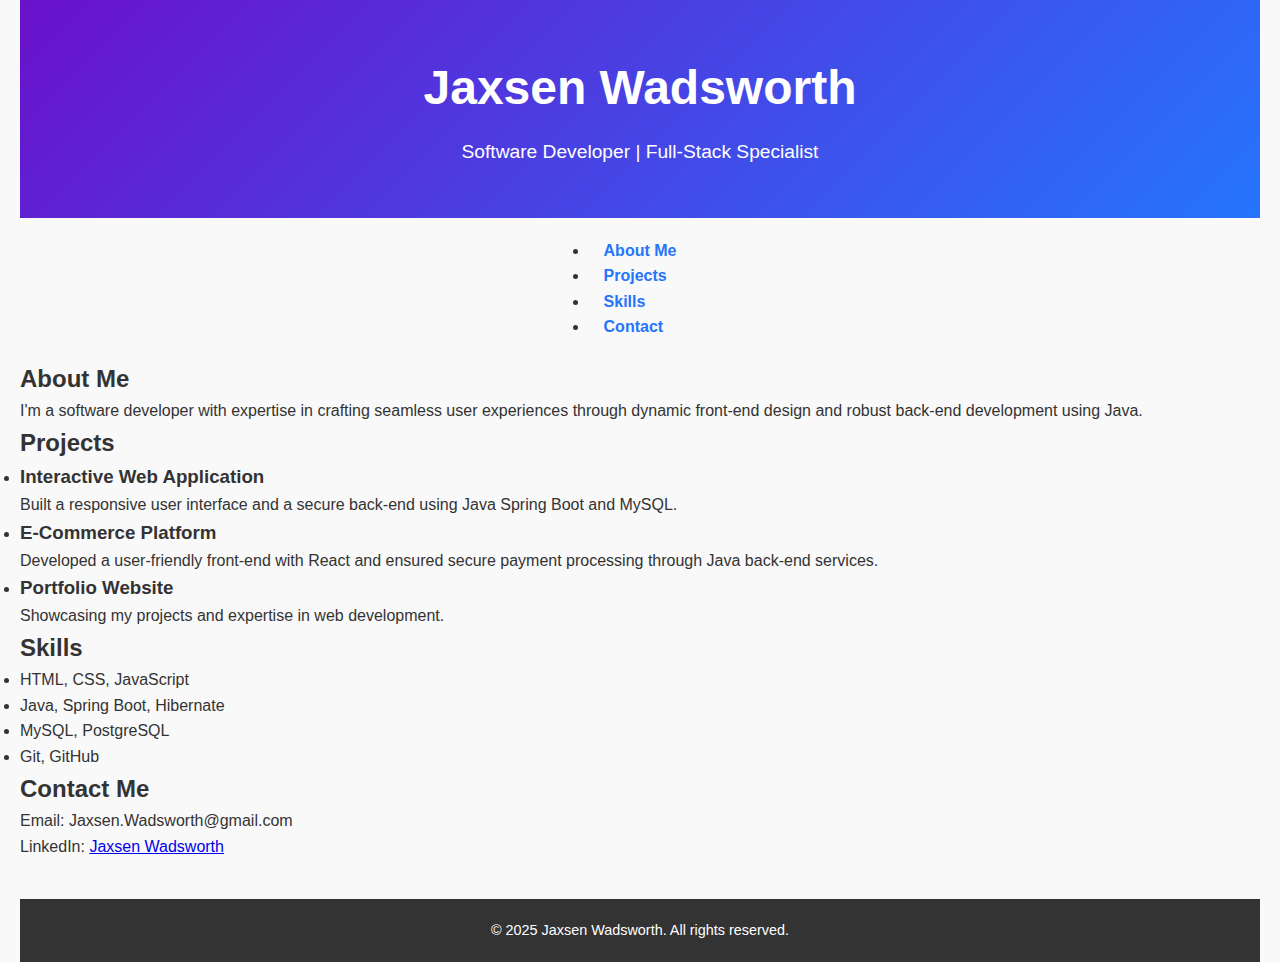
<file: index.html>
<!DOCTYPE html>
<html lang="en">
<head>
    <meta charset="UTF-8">
    <meta name="viewport" content="width=device-width, initial-scale=1.0">
    <title>Jaxsen's Portfolio</title>
    <link rel="stylesheet" href="styles.css">
</head>
<body>
    <header>
        <div class="container">
            <h1>Jaxsen Wadsworth</h1>
            <p>Software Developer | Full-Stack Specialist</p>
        </div>
    </header>

    <nav>
        <ul>
            <li><a href="#about">About Me</a></li>
            <li><a href="#projects">Projects</a></li>
            <li><a href="#skills">Skills</a></li>
            <li><a href="#contact">Contact</a></li>
        </ul>
    </nav>

    <section id="about">
        <div class="container">
            <h2>About Me</h2>
            <p>I'm a software developer with expertise in crafting seamless user experiences through dynamic front-end design and robust back-end development using Java.</p>
        </div>
    </section>

    <section id="projects">
        <div class="container">
            <h2>Projects</h2>
            <ul>
                <li>
                    <h3>Interactive Web Application</h3>
                    <p>Built a responsive user interface and a secure back-end using Java Spring Boot and MySQL.</p>
                </li>
                <li>
                    <h3>E-Commerce Platform</h3>
                    <p>Developed a user-friendly front-end with React and ensured secure payment processing through Java back-end services.</p>
                </li>
                <li>
                    <h3>Portfolio Website</h3>
                    <p>Showcasing my projects and expertise in web development.</p>
                </li>
            </ul>
        </div>
    </section>

    <section id="skills">
        <div class="container">
            <h2>Skills</h2>
            <ul>
                <li>HTML, CSS, JavaScript</li>
                <li>Java, Spring Boot, Hibernate</li>
                <li>MySQL, PostgreSQL</li>
                <li>Git, GitHub</li>
            </ul>
        </div>
    </section>

    <section id="contact">
        <div class="container">
            <h2>Contact Me</h2>
            <p>Email: Jaxsen.Wadsworth@gmail.com</p>
            <p>LinkedIn: <a href="https://linkedin.com/in/jaxsen-wadsworth">Jaxsen Wadsworth</a></p>
        </div>
    </section>

    <footer>
        <div class="container">
            <p>&copy; 2025 Jaxsen Wadsworth. All rights reserved.</p>
        </div>
    </footer>
</body>
</html>
</file>
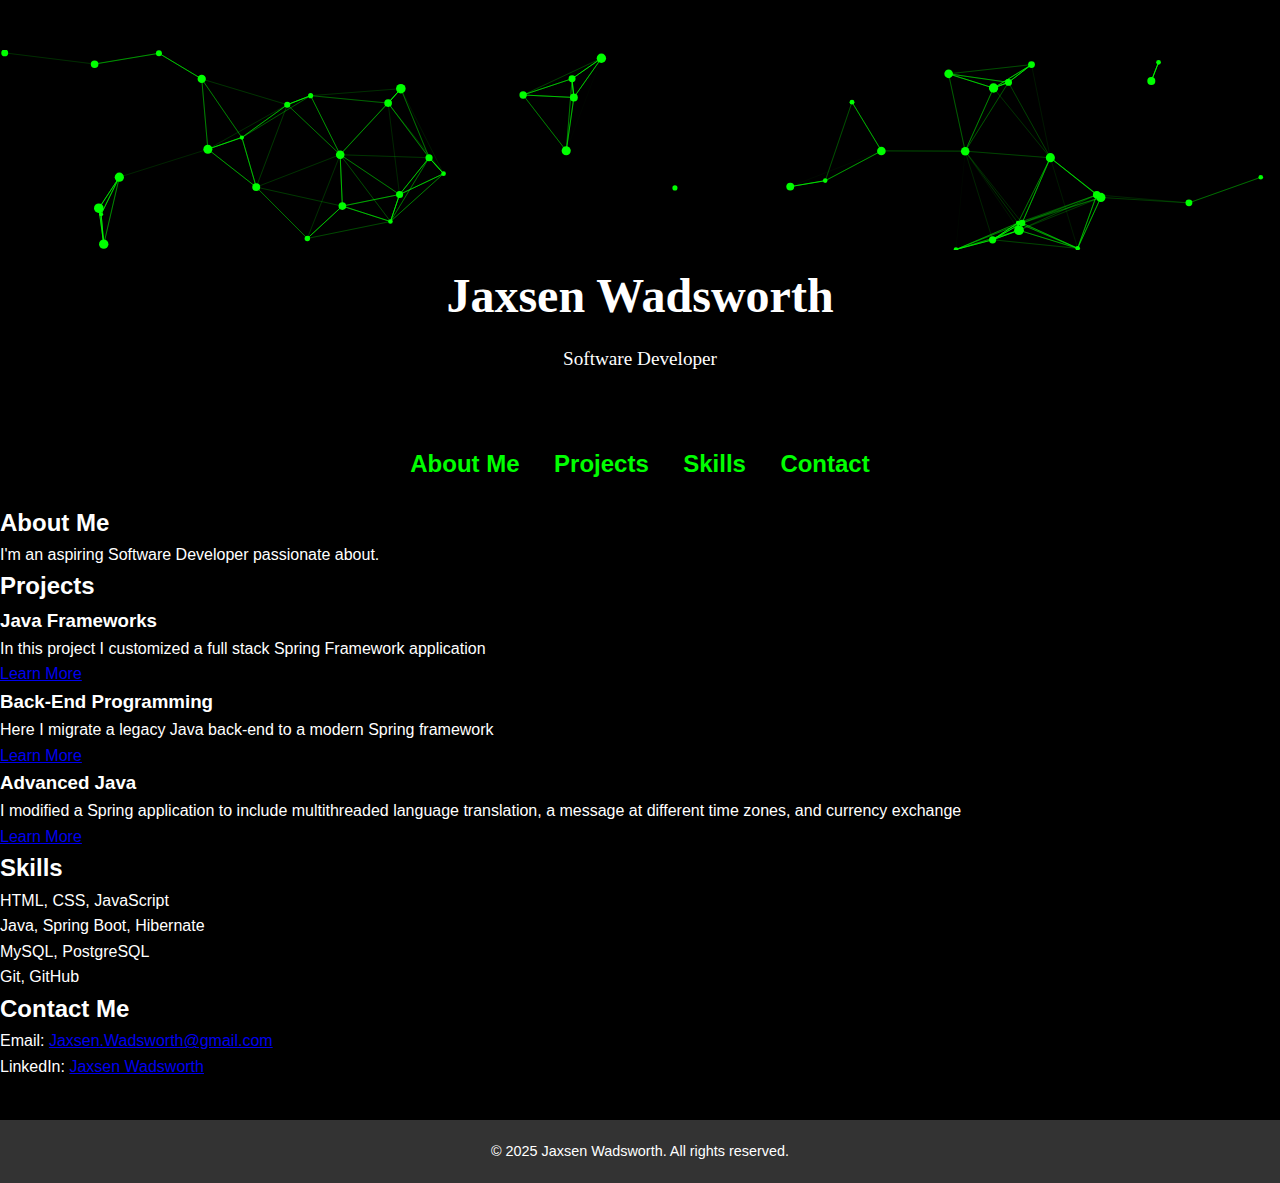
<file: src/main/frontend/index.html>
<!DOCTYPE html>
<html lang="en">
<head>
    <meta charset="UTF-8">
    <meta name="viewport" content="width=device-width, initial-scale=1.0">
    <title>Portfolio Jaxsen Wadsworth</title>
    <link rel="stylesheet" href="styles/styles.css">
</head>
<body>
    <header>
        <div class="container">
            <canvas id="circuitCanvas"></canvas>
            <h1>Jaxsen Wadsworth</h1>
            <!--add image? -->
            <p>Software Developer</p>
        </div>
    </header>

    <nav>
        <ul>
            <li><a href="#about">About Me</a></li>
            <li><a href="#projects">Projects</a></li>
            <li><a href="#skills">Skills</a></li>
            <li><a href="#contact">Contact</a></li>
        </ul>
    </nav>

    <section class="overlay-text" id="about">
        <div class="container">
            <h2>About Me</h2>
            <p>I'm an aspiring Software Developer passionate about.</p>
        </div>
    </section>

    <section id="projects">
        <h2>Projects</h2>
        <div class="project">
            <h3>Java Frameworks</h3>
            <!--add image? -->
            <p>In this project I customized a full stack Spring Framework application</p>
            <a href="projects/java-frameworks.html">Learn More</a>
        </div>
        <div class="project">
           <h3>Back-End Programming</h3>
            <!--add image -->
           <p>Here I migrate a legacy Java back-end to a modern Spring framework</p>
           <a href="projects/back-end-programming.html">Learn More</a>
        </div>
        <div class="project">
            <h3>Advanced Java</h3>
            <!--add image -->
            <p>I modified a Spring application to include multithreaded language translation, a message at different time zones, and currency exchange</p>
            <a href="projects/advanced-java.html">Learn More</a>
        </div>
    </section>

    <section id="skills">
        <div class="container">
           <h2>Skills</h2>
           <ul>
               <li>HTML, CSS, JavaScript</li>
               <!--add more skills -->
               <li>Java, Spring Boot, Hibernate</li>
               <li>MySQL, PostgreSQL</li>
               <li>Git, GitHub</li>
           </ul>
        </div>
    </section>

    <section id="contact">
        <div class="container">
            <h2>Contact Me</h2>
            <p>Email: <a href="mailto:jaxsen.wadsworth@gmail.com">Jaxsen.Wadsworth@gmail.com</a></p>
            <p>LinkedIn: <a href="https://linkedin.com/in/jaxsen-wadsworth">Jaxsen Wadsworth</a></p>
        </div>
    </section>

    <footer>
        <div class="container">
            <p>&copy; 2025 Jaxsen Wadsworth. All rights reserved.</p>
        </div>
    </footer>


    <script src="styles/script.js"></script>
</body>
</html>

<!--<section id="contact">-->
<!--    <h2>Contact Me</h2>-->
<!--    <form action="mailto:jaxsen.wadsworth@gmail.com" method="post" enctype="text/plain">-->
<!--        <label for="name">Name:</label>-->
<!--        <input type="text" id="name" name="name" required>-->

<!--        <label for="email">Email:</label>-->
<!--        <input type="email" id="email" name="email" required>-->

<!--        <label for="message">Message:</label>-->
<!--        <textarea id="message" name="message" rows="5" required></textarea>-->

<!--        <button type="submit">Submit</button>-->
<!--    </form>-->
<!--</section>-->
</file>
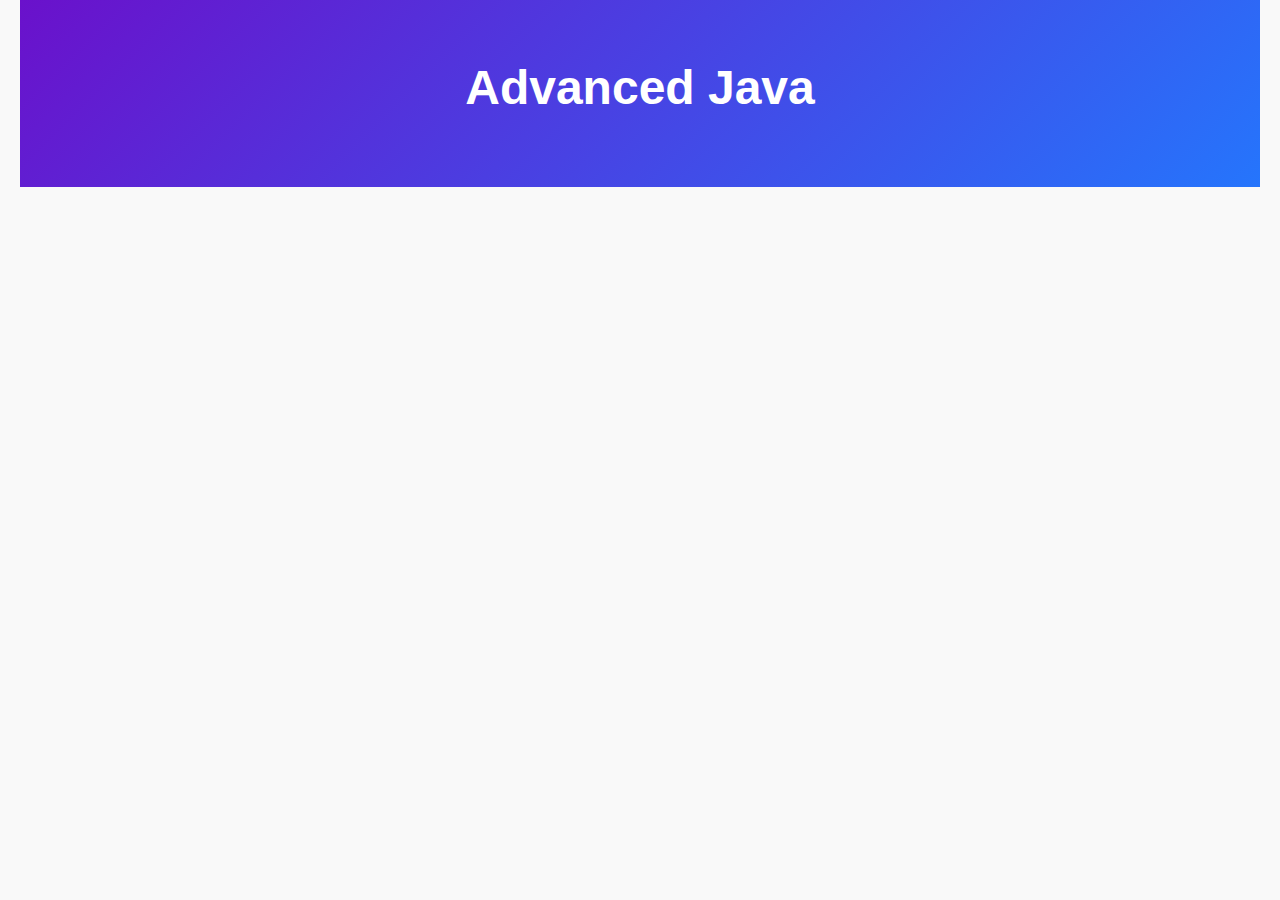
<file: advanced-java.html>
<!DOCTYPE html>
<html lang="en">
<head>
    <meta charset="UTF-8">
    <title>Advanced Java</title>
    <link rel="stylesheet" href="styles.css">
</head>
<body>
    <header>
        <div class="container">
            <h1>Advanced Java</h1>
            <!--add image -->
<!--        <p>Software Developer | Full-Stack Specialist</p>-->
        </div>
    </header>
</body>
</html>
</file>
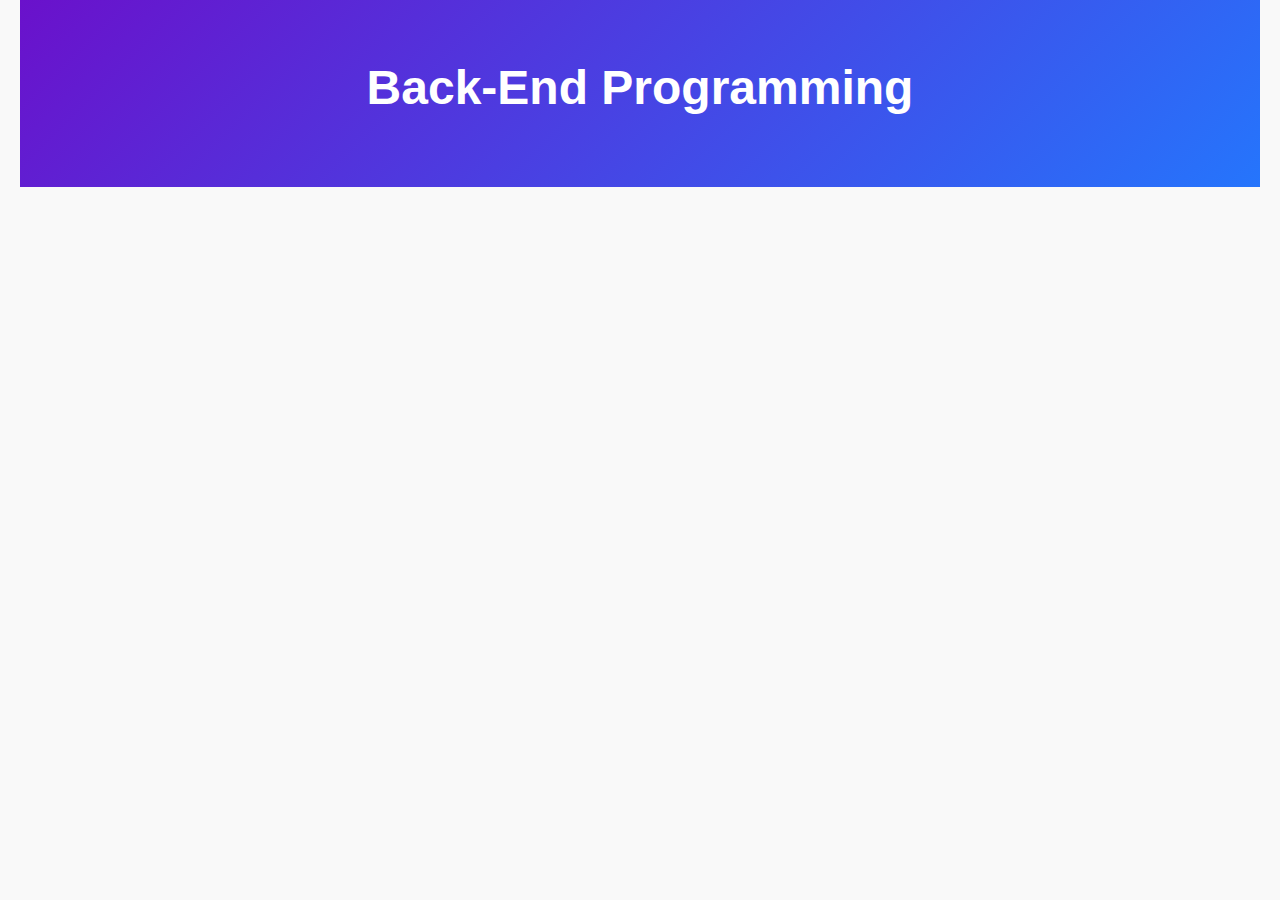
<file: back-end-programming.html>
<!DOCTYPE html>
<html lang="en">
<head>
    <meta charset="UTF-8">
    <title>Back-End Programming</title>
    <link rel="stylesheet" href="styles.css">
</head>
<body>
    <header>
        <div class="container">
            <h1>Back-End Programming</h1>
<!--            add image-->
<!--            <p>Software Developer | Full-Stack Specialist</p>-->
        </div>
    </header>

    <div><p></p></div>
</body>
</html>
</file>
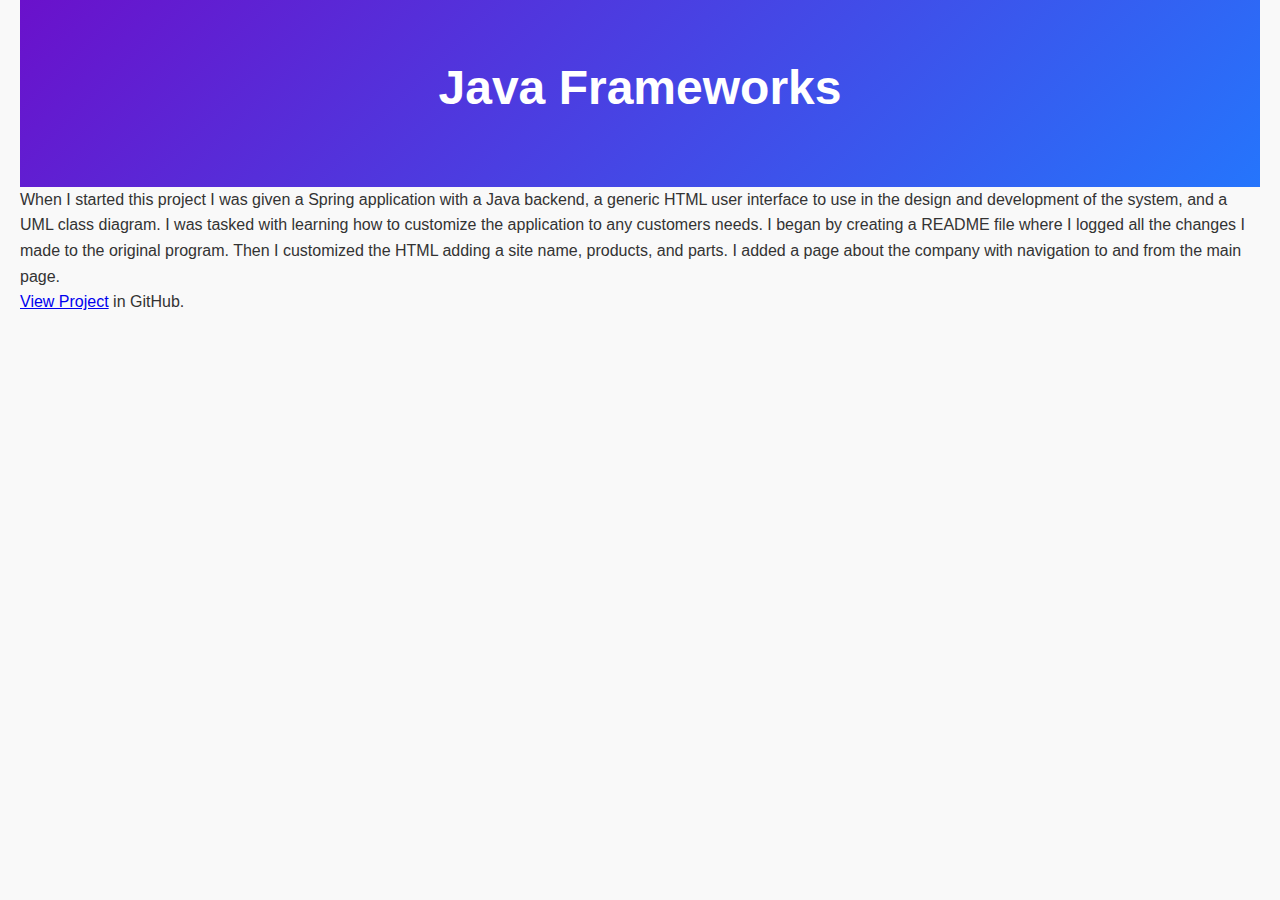
<file: java-frameworks.html>
<!DOCTYPE html>
<html lang="en">
<head>
    <meta charset="UTF-8">
    <title>Java Frameworks</title>
    <link rel="stylesheet" href="styles.css">
</head>
<body>
    <header>
        <div class="container">
            <h1>Java Frameworks</h1>
        </div>
    </header>

    <div>
        <p>
            When I started this project I was given a Spring application with a Java backend,
            a generic HTML user interface to use in the design and development of the system, and a UML class diagram.
            I was tasked with learning how to customize the application to any customers needs.
            I began by creating a README file where I logged all the changes I made to the original program.
            Then I customized the HTML adding a site name, products, and parts.
            I added a page about the company with navigation to and from the main page.

        </p>
    </div>

    <div>
        <p>
            <a href="https://github.com/Jaxsen-Wadsworth/Java-Frameworks.git">View Project</a> in GitHub.
        </p>
    </div>
</body>
</html>
</file>
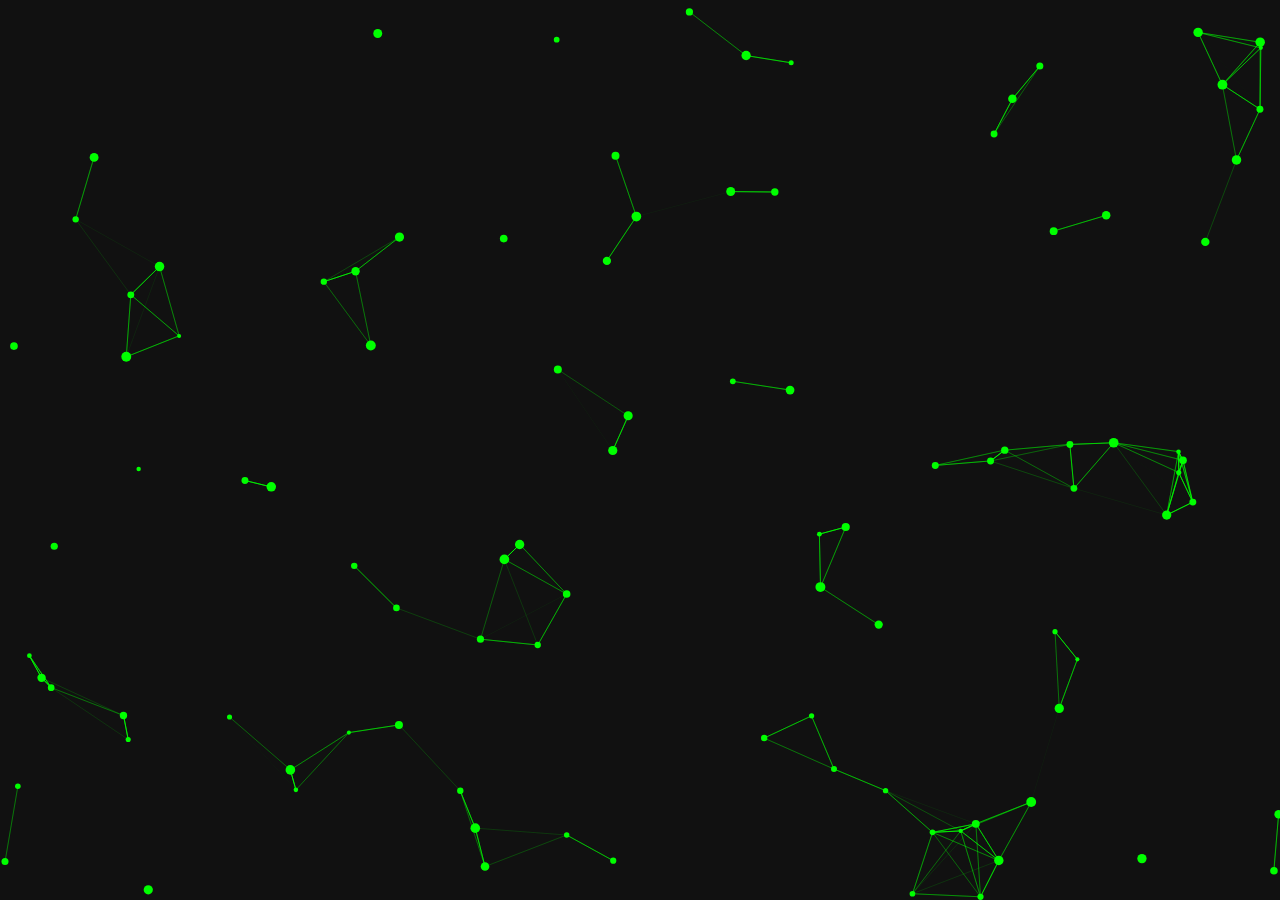
<file: src/main/frontend/test.html>
<!DOCTYPE html>
<html lang="en">
<head>
    <meta charset="UTF-8">
    <title>Test</title>
</head>
<body>

<canvas id="circuitCanvas"></canvas>
<style>
  body { margin: 0; overflow: hidden; background: #111; }
  canvas { display: block; }
</style>

<script src="styles/test.js"></script>

</body>
</html>
</file>
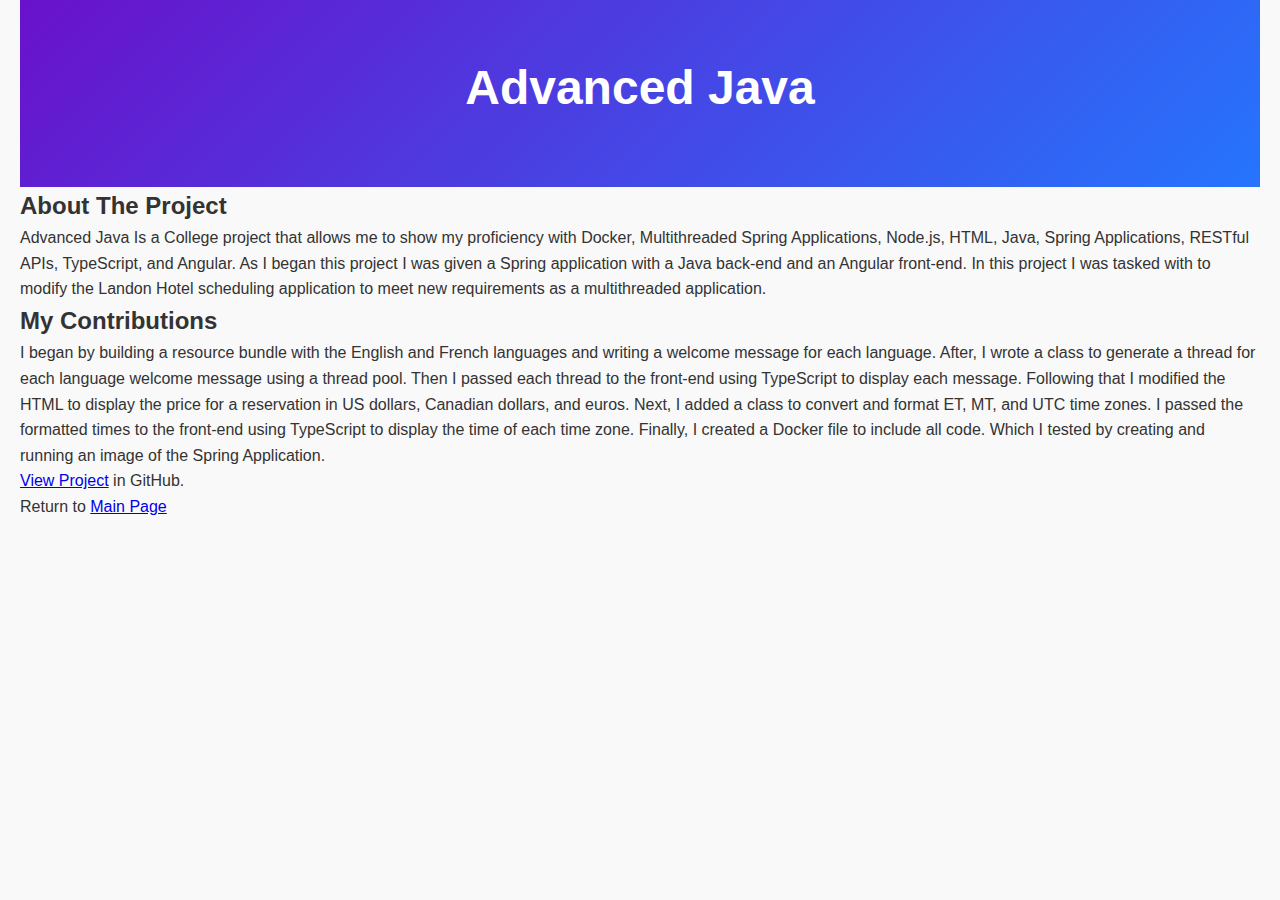
<file: src/main/frontend/projects/advanced-java.html>
<!DOCTYPE html>
<html lang="en">
<head>
    <meta charset="UTF-8">
    <title>Advanced Java</title>
    <link rel="stylesheet" href="../styles/project-styles.css">
</head>
<body>
    <header>
        <div class="container">
            <h1>Advanced Java</h1>
        </div>
    </header>

    <section id="about_project">
        <h2>About The Project</h2>
        <div>
            <p>
                Advanced Java Is a College project that allows me to show my proficiency with
                Docker, Multithreaded Spring Applications, Node.js, HTML, Java, Spring Applications,
                RESTful APIs, TypeScript, and Angular.
                As I began this project I was given a Spring application with a Java back-end
                and an Angular front-end.
                In this project I was tasked with to modify the Landon Hotel scheduling
                application to meet new requirements as a multithreaded application.
            </p>
        </div>
    </section>

    <section id="my_contributions">
        <h2>My Contributions</h2>
        <div>
            <p>
                I began by building a resource bundle with the English and French languages
                and writing a welcome message for each language.
                After, I wrote a class to generate a thread for each language welcome message
                using a thread pool.
                Then I passed each thread to the front-end using TypeScript to display each message.
                Following that I modified the HTML to display the price for a reservation in US dollars,
                Canadian dollars, and euros.
                Next, I added a class to convert and format ET, MT, and UTC time zones.
                I passed the formatted times to the front-end using TypeScript to display the
                time of each time zone.
                Finally, I created a Docker file to include all code.
                Which I tested by creating and running an image of the Spring Application.
            </p>
        </div>
    </section>

    <div>
        <p>
            <a href="https://github.com/Jaxsen-Wadsworth/Advanced-Java.git">View Project</a> in GitHub.
        </p>
    </div>

    <div>
        <p>
            Return to <a href="../index.html">Main Page</a>
        </p>
    </div>
</body>
</html>
</file>
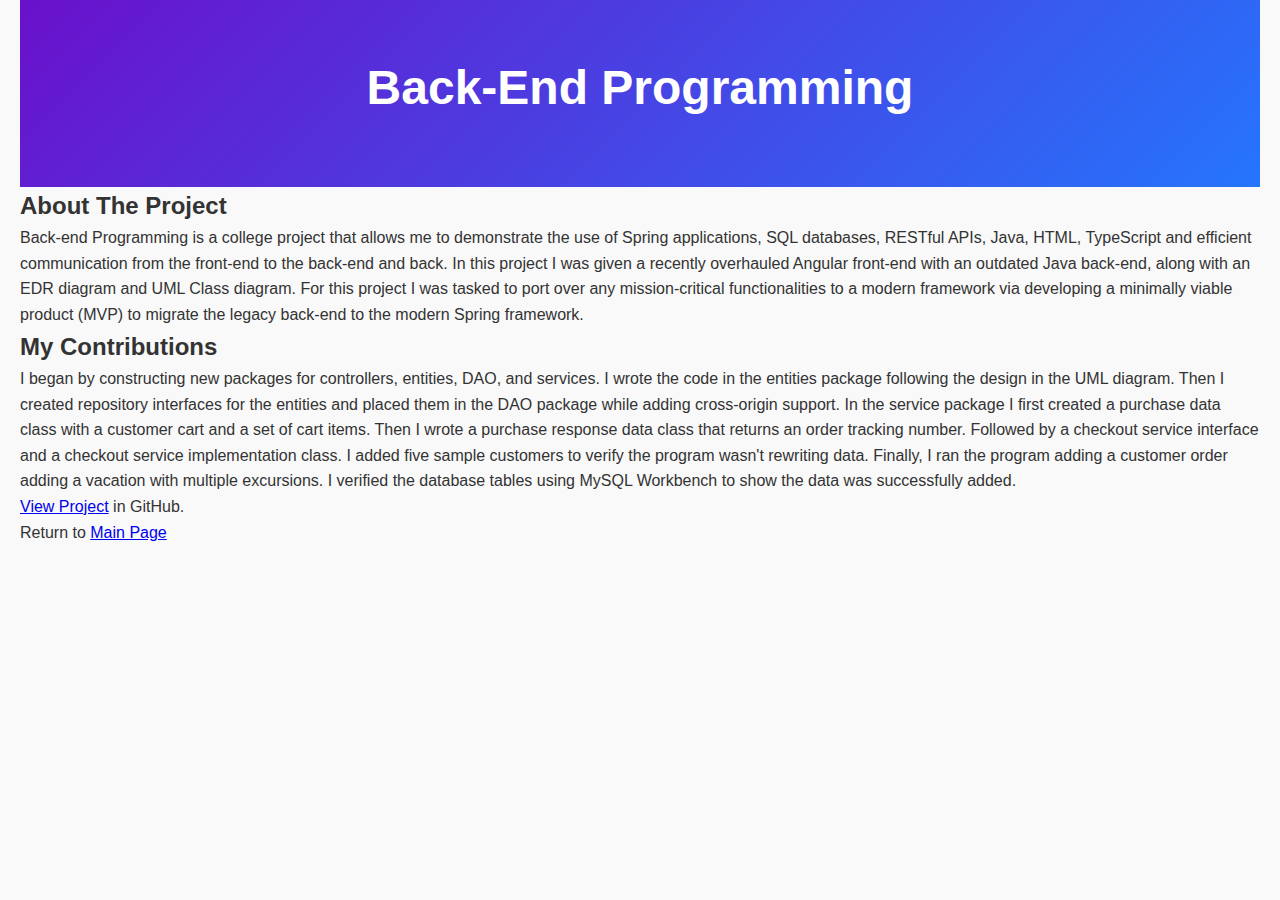
<file: src/main/frontend/projects/back-end-programming.html>
<!DOCTYPE html>
<html lang="en">
<head>
    <meta charset="UTF-8">
    <title>Back-End Programming</title>
    <link rel="stylesheet" href="../styles/project-styles.css">
</head>
<body>
    <header>
        <div class="container">
            <h1>Back-End Programming</h1>
        </div>
    </header>

    <section id="about_project">
        <h2>About The Project</h2>
        <div>
            <p>
                Back-end Programming is a college project that allows me to demonstrate
                the use of Spring applications, SQL databases, RESTful APIs, Java, HTML, TypeScript and
                efficient communication from the front-end to the back-end and back.
                In this project I was given a recently overhauled Angular front-end with
                an outdated Java back-end, along with an EDR diagram and UML Class diagram.
                For this project I was tasked to port over any mission-critical functionalities to a
                modern framework via developing a minimally viable product (MVP) to migrate the
                legacy back-end to the modern Spring framework.
            </p>
        </div>
    </section>

    <section id="my_contributions">
        <h2>My Contributions</h2>
        <div>
            <p>
                I began by constructing new packages for controllers, entities, DAO, and services.
                I wrote the code in the entities package following the design in the UML diagram.
                Then I created repository interfaces for the entities and placed them in the DAO package
                while adding cross-origin support.
                In the service package I first created a purchase data class with a customer cart and a set of cart items.
                Then I wrote a purchase response data class that returns an order tracking number.
                Followed by a checkout service interface and a checkout service implementation class.
                I added five sample customers to verify the program wasn't rewriting data.
                Finally, I ran the program adding a customer order adding a vacation with multiple excursions.
                I verified the database tables using MySQL Workbench to show the data was successfully added.
            </p>
        </div>
    </section>

    <div>
        <p>
            <a href="https://github.com/Jaxsen-Wadsworth/Back-End-Programming.git">View Project</a> in GitHub.
        </p>
    </div>

    <div>
        <p>
            Return to <a href="../index.html">Main Page</a>
        </p>
    </div>
</body>
</html>
</file>
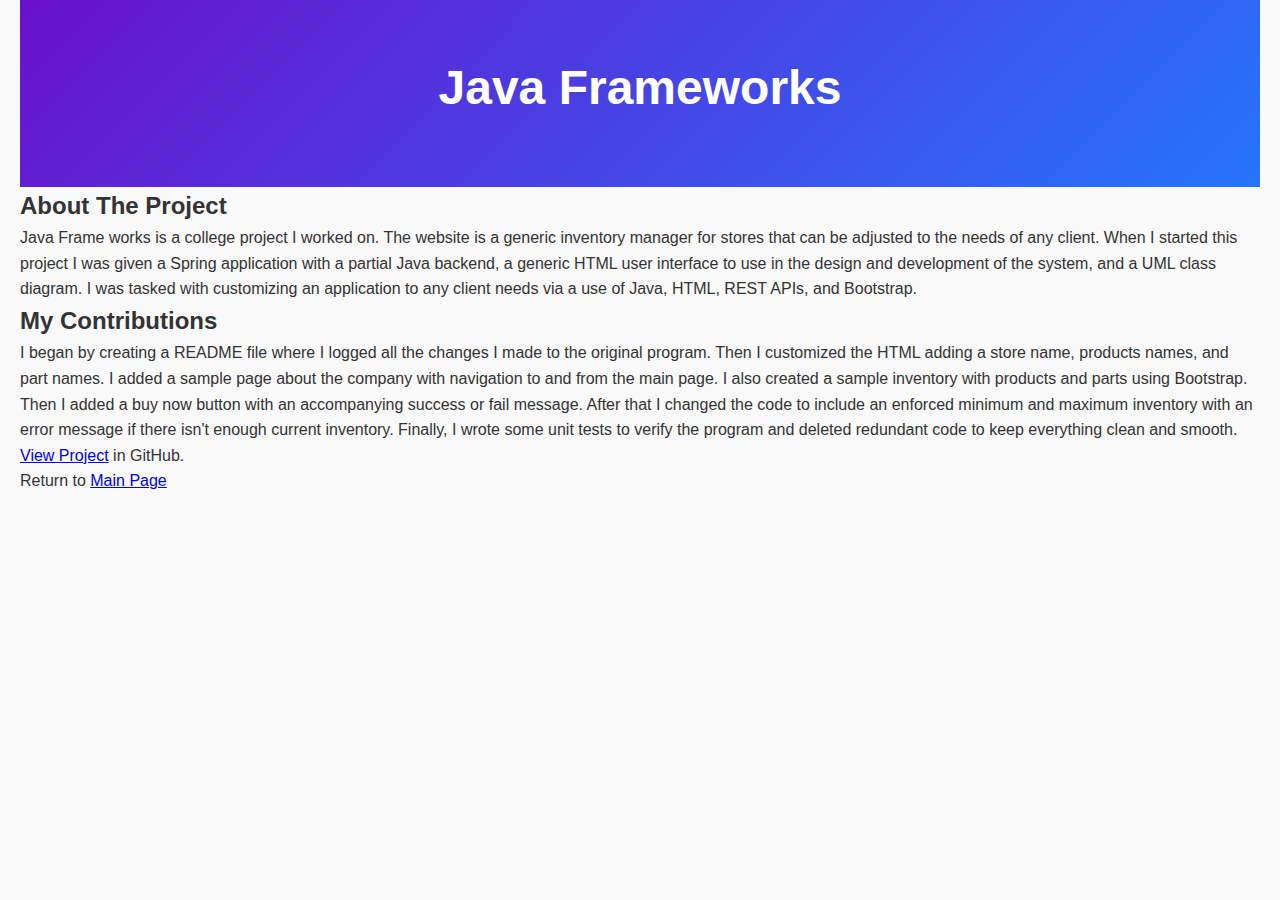
<file: src/main/frontend/projects/java-frameworks.html>
<!DOCTYPE html>
<html lang="en">
<head>
    <meta charset="UTF-8">
    <title>Java Frameworks</title>
    <link rel="stylesheet" href="../styles/project-styles.css">
</head>
<body>
    <header>
        <div class="container">
            <h1>Java Frameworks</h1>
        </div>
    </header>

    <section id="about_project">
        <h2>About The Project</h2>
        <div>
            <p>
                Java Frame works is a college project I worked on.
                The website is a generic inventory manager for stores that can be adjusted
                to the needs of any client.
                When I started this project I was given a Spring application with a partial Java backend,
                a generic HTML user interface to use in the design and development of the system,
                and a UML class diagram.
                I was tasked with customizing an application to any client needs via
                a use of Java, HTML, REST APIs, and Bootstrap.
            </p>
        </div>
    </section>

    <section id="my_contributions">
        <h2>My Contributions</h2>
        <div>
            <p>
                I began by creating a README file where I logged all the changes I made to the
                original program.
                Then I customized the HTML adding a store name, products names, and part names.
                I added a sample page about the company with navigation to and from the main page.
                I also created a sample inventory with products and parts using Bootstrap.
                Then I added a buy now button with an accompanying success or fail message.
                After that I changed the code to include an enforced minimum and maximum inventory
                with an error message if there isn't enough current inventory.
                Finally, I wrote some unit tests to verify the program and deleted redundant
                code to keep everything clean and smooth.
            </p>
        </div>
    </section>

    <div>
        <p>
            <a href="https://github.com/Jaxsen-Wadsworth/Java-Frameworks.git">View Project</a> in GitHub.
        </p>
    </div>

    <div>
        <p>
            Return to <a href="../index.html">Main Page</a>
        </p>
    </div>
</body>
</html>
</file>
<file: styles.css>
/* General Reset */
* {
    margin: 0;
    padding: 0;
    box-sizing: border-box;
}

body {
    font-family: 'Arial', sans-serif;
    line-height: 1.6;
    color: #333;
    background-color: #f9f9f9;
    padding: 0 20px;
}

/* Header Section */
header {
    text-align: center;
    padding: 50px 0;
    background: linear-gradient(135deg, #6a11cb, #2575fc);
    color: white;
}

header h1 {
    font-size: 3rem;
    margin-bottom: 10px;
}

header p {
    font-size: 1.2rem;
}

/* Navigation */
nav {
    display: flex;
    justify-content: center;
    margin: 20px 0;
}

nav a {
    text-decoration: none;
    color: #2575fc;
    margin: 0 15px;
    font-weight: bold;
    transition: color 0.3s ease;
}

nav a:hover {
    color: #6a11cb;
}

/* Portfolio Section */
.portfolio {
    text-align: center;
    display: grid;
    grid-template-columns: repeat(auto-fit, minmax(300px, 1fr));
    gap: 20px;
    margin: 40px 0;
}

.portfolio-item {
    background: white;
    border: 1px solid #ddd;
    border-radius: 8px;
    overflow: hidden;
    box-shadow: 0 4px 6px rgba(0, 0, 0, 0.1);
    transition: transform 0.3s ease;
}

.portfolio-item:hover {
    transform: translateY(-10px);
}

.portfolio-item img {
    width: 100%;
    height: auto;
}

.portfolio-item h3 {
    padding: 15px;
    font-size: 1.5rem;
    color: #2575fc;
}

.portfolio-item p {
    padding: 0 15px 15px;
    font-size: 1rem;
    color: #555;
}

/* Footer */
footer {
    text-align: center;
    padding: 20px 0;
    background: #333;
    color: white;
    margin-top: 40px;
}

footer p {
    font-size: 0.9rem;
}

footer a {
    color: #6a11cb;
    text-decoration: none;
}

footer a:hover {
    text-decoration: underline;
}
</file>
<file: src/main/frontend/styles/styles.css>
/* General Reset */
* {
    margin: 0;
    padding: 0;
    box-sizing: border-box;
}

body {
    font-family: 'Arial', sans-serif;
    line-height: 1.6;
    color: #fff;
    background-color: black;
}

/* Header Section */
header {
    font-family: "Century Gothic";
    text-align: center;
    padding: 50px 0;
    background: black;
    color: white;
}

header h1 {
    font-size: 3rem;
    margin-bottom: 10px;
}

header p {
    font-size: 1.2rem;
}

/* Navigation */
nav {
    display: flex;
    justify-content: center;
    margin: 20px 0;
}


nav a {
    text-decoration: none;
    color: lime;
    margin: 0 15px;
    font-weight: bold;
    transition: color 0.3s ease;
}

nav a:hover {
    color: #6a11cb;
}

nav li{
    display: inline;
    font-size: 1.5em;
}
/* Portfolio Section */
.portfolio {
    text-align: center;
    display: grid;
    grid-template-columns: repeat(auto-fit, minmax(300px, 1fr));
    gap: 20px;
    margin: 40px 0;
}

.portfolio-item {
    background: white;
    border: 1px solid #ddd;
    border-radius: 8px;
    overflow: hidden;
    box-shadow: 0 4px 6px rgba(0, 0, 0, 0.1);
    transition: transform 0.3s ease;
}

.portfolio-item:hover {
    transform: translateY(-10px);
}

.portfolio-item img {
    width: 100%;
    height: auto;
}

.portfolio-item h3 {
    padding: 15px;
    font-size: 1.5rem;
    color: #2575fc;
}

.portfolio-item p {
    padding: 0 15px 15px;
    font-size: 1rem;
    color: #555;
}

/* Footer */
footer {
    text-align: center;
    padding: 20px 0;
    background: #333;
    color: white;
    margin-top: 40px;
}

footer p {
    font-size: 0.9rem;
}

footer a {
    color: #6a11cb;
    text-decoration: none;
}

footer a:hover {
    text-decoration: underline;
}
</file>
<file: src/main/frontend/styles/project-styles.css>
/* General Reset */
* {
    margin: 0;
    padding: 0;
    box-sizing: border-box;
}

body {
    font-family: 'Arial', sans-serif;
    line-height: 1.6;
    color: #333;
    background-color: #f9f9f9;
    padding: 0 20px;
}

/* Header Section */
header {
    text-align: center;
    padding: 50px 0;
    background: linear-gradient(135deg, #6a11cb, #2575fc);
    color: white;
}

header h1 {
    font-size: 3rem;
    margin-bottom: 10px;
}

header p {
    font-size: 1.2rem;
}

/* Navigation */
nav {
    display: flex;
    justify-content: center;
    margin: 20px 0;
}

nav a {
    text-decoration: none;
    color: #2575fc;
    margin: 0 15px;
    font-weight: bold;
    transition: color 0.3s ease;
}

nav a:hover {
    color: #6a11cb;
}

/* Portfolio Section */
.portfolio {
    text-align: center;
    display: grid;
    grid-template-columns: repeat(auto-fit, minmax(300px, 1fr));
    gap: 20px;
    margin: 40px 0;
}

.portfolio-item {
    background: white;
    border: 1px solid #ddd;
    border-radius: 8px;
    overflow: hidden;
    box-shadow: 0 4px 6px rgba(0, 0, 0, 0.1);
    transition: transform 0.3s ease;
}

.portfolio-item:hover {
    transform: translateY(-10px);
}

.portfolio-item img {
    width: 100%;
    height: auto;
}

.portfolio-item h3 {
    padding: 15px;
    font-size: 1.5rem;
    color: #2575fc;
}

.portfolio-item p {
    padding: 0 15px 15px;
    font-size: 1rem;
    color: #555;
}

/* Footer */
footer {
    text-align: center;
    padding: 20px 0;
    background: #333;
    color: white;
    margin-top: 40px;
}

footer p {
    font-size: 0.9rem;
}

footer a {
    color: #6a11cb;
    text-decoration: none;
}

footer a:hover {
    text-decoration: underline;
}
</file>
